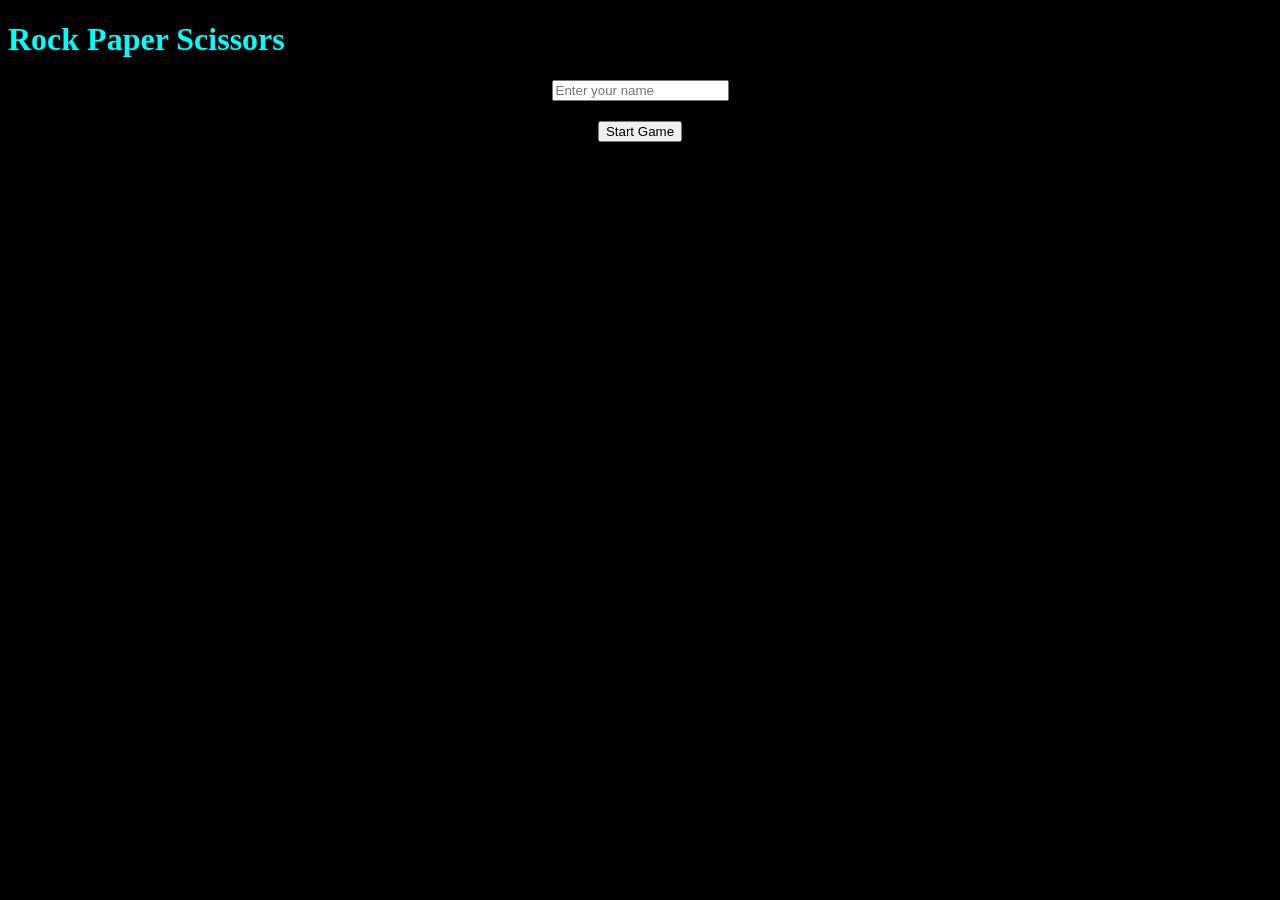
<file: html/index.html>
<!doctype html>
<html lang="en">
  <head>
    <meta charset="UTF-8" />
    <meta name="viewport" content="width=device-width, initial-scale=1.0" />
    <link rel="stylesheet" href="../css/style.css" />
    <title>GaderFR</title>
  </head>
  <body>
    <h1>Rock Paper Scissors</h1>
    
    <div class="game-input">
      <input type="text" id="playerName" placeholder="Enter your name" />
      <a href="game.html">
        <button id="startGame">Start Game</button>
      </a>
    </div>
  </body>
</html>
</file>
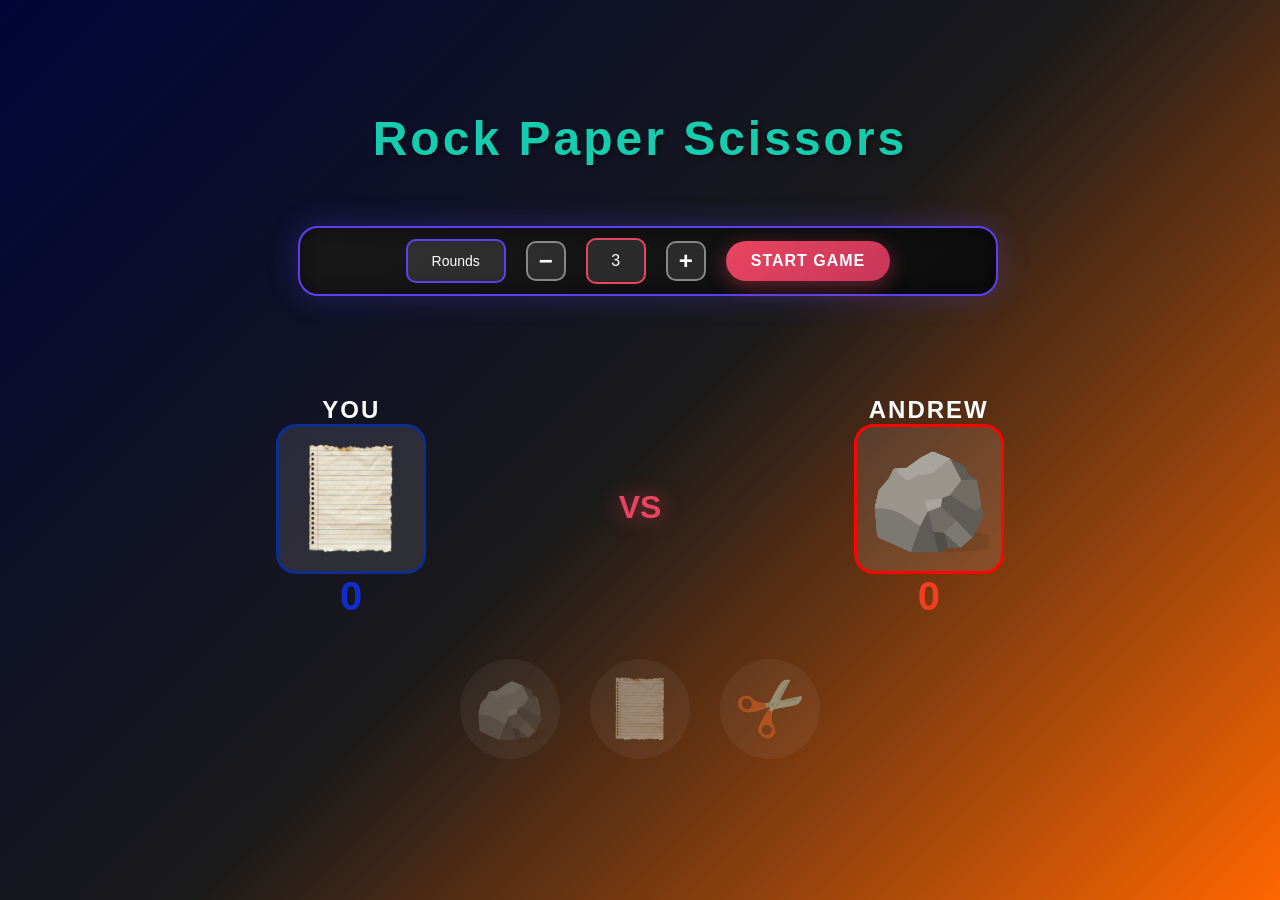
<file: html/game.html>
<!DOCTYPE html>
<html lang="en">
<head>
    <meta charset="UTF-8">
    <meta name="viewport" content="width=device-width, initial-scale=1.0">
    <title>Rock Paper Scissors</title>
    <link rel="stylesheet" href="../css/game.css">
    <link rel="icon" href="/media/game.png" type="img">
</head>
<body>
    <!--Wrap and center page content in .container-->
    <div class="container">
        <!--Page Title-->
        <h1 class="title">Rock Paper Scissors</h1>

        <!--Rounds number controle-->
        <div class="rounds-container">
            <span id="roundpholder" class="round-def">Rounds</span>
            <button class="round-btn" id="decrease">−</button>
            <span class="round-number">3</span>
            <button class="round-btn" id="increase">+</button>
            <button class="start-btn" id="startGameBtn">Start Game</button>
        </div>

        <!--game information-->
        <div class="round-dashb hidden">
            <span id="roundText">Round 1 / 3</span>
        </div>

        <!--Main Game Area-->
        <div class="game-area">

            <div class="player-1">
                <span class="player-name">You</span>
                <div class="user-box">
                    <img id="user-choice" src="../media/paper.png" alt="Your choice">
                </div>
                <span class="score-value" id="user-score">0</span>
            </div>
            <div class="vs">VS</div>

            <div class="player-2">
                <span class="player-name">andrew</span>
                <div class="bot-box">
                    <img id="bot-choice" src="../media/rock.png" alt="Bot choice">
                </div>
                <span class="score-value" id="bot-score">0</span>
            </div>
        </div>

        <div class="choices">
            <button class="choice-btn" data-choice="rock">
                <img src="../media/rock.png" alt="Rock">
            </button>
            <button class="choice-btn" data-choice="paper">
                <img src="../media/paper.png" alt="Paper">
            </button>
            <button class="choice-btn" data-choice="scissors">
                <img src="../media/scissors.png" alt="Scissors">
            </button>
        </div>

        <p class="hint" id="hint">Choose your move!</p>
    </div>

    <div id="winner-panel" class="winner-panel hidden">
        <div class="winner-content">
            <h2 id="winner-text">Player Wins!</h2>
            <button id="close-winner">Play Again</button>
        </div>
    </div>

    <script src="../scripts/game.js"></script>
</body>
</html>
</file>
<file: css/style.css>
html {
  background-color: black;
}

h1 {
  color: aqua;
}
div {
  display: flex;
  flex-direction: column;
  align-items: center;
  gap: 20px;
}
</file>
<file: css/game.css>
* {
    margin: 0;
    padding: 0;
    box-sizing: border-box;
}

body {
    min-height: 100vh;
    background: linear-gradient(135deg, #010538 0%, #1a1a1a 50%, #ff6600 100%);
    display: flex;
    justify-content: center;
    align-items: center;
    font-family: 'Segoe UI', Tahoma, Geneva, Verdana, sans-serif;
    padding: 20px;
}

.container {
    width: 100%;
    max-width: 900px;
    text-align: center;
}

.title {
    color: #15ccae;
    font-size: 3rem;
    margin-bottom: 60px;
    text-shadow: 2px 2px 4px rgba(0, 0, 0, 0.5);
    letter-spacing: 3px;
}

.rounds-input {
    display: flex;
    justify-content: center;
    align-items: center;
    gap: 15px;
    margin-bottom: 20px;
    border-radius: 30px;
}

.hidden {
    display: none;
}

.round-dashb {
    font-size: 20px;
    margin-top: 20px;
    font-weight: bold;
    color: #fff;
    background: linear-gradient(145deg, #1a1a1a, #0d0d0d);
    margin-bottom: 40px;
    width: 400px;
    padding: 15px 30px;
    border: 2px solid #5b41f0;
    border-radius: 15px;
    box-shadow: 0 0 20px rgba(91, 65, 240, 0.3), inset 0 0 20px rgba(0, 0, 0, 0.5);
    text-transform: uppercase;
    letter-spacing: 2px;
    margin-left: auto;
    margin-right: auto;
}

.rounds-container {
    display: flex;
    justify-content: center;
    align-items: center;
    gap: 20px;
    padding: 10px 10px;
    width: 700px;
    margin-bottom: 100px;
    margin-left: 12%;
    background: linear-gradient(145deg, #1a1a1a, #0d0d0d);
    border: 2px solid #5b41f0;
    border-radius: 20px;
    box-shadow: 0 0 30px rgba(91, 65, 240, 0.3), inset 0 0 30px rgba(0, 0, 0, 0.5);
    flex-wrap: wrap;
}

.start-btn {
    padding: 10px 25px;
    font-size: 1rem;
    font-weight: 700;
    background: linear-gradient(135deg, #e94560, #c73659);
    border: none;
    border-radius: 25px;
    color: white;
    cursor: pointer;
    transition: all 0.3s ease;
    text-transform: uppercase;
    letter-spacing: 1px;
    box-shadow: 0 5px 20px rgba(233, 69, 96, 0.4);
    height: 40px;
}

.start-btn:hover {
    transform: translateY(-3px);
    box-shadow: 0 8px 30px rgba(233, 69, 96, 0.6);
}

.start-btn:active {
    transform: scale(0.95);
}

.rounds-input label {
    color: #fff;
    font-size: 1.2rem;
    font-weight: 600;
}

.round-btn {
    width: 40px;
    height: 40px;
    background: rgba(255, 255, 255, 0.1);
    border: 2px solid #8a8788;
    border-radius: 10px;
    color: #fff;
    font-size: 1.5rem;
    font-weight: 700;
    cursor: pointer;
    transition: all 0.3s ease;
    display: flex;
    justify-content: center;
    align-items: center;
    line-height: 1;
}

.round-btn:hover {
    background: #e94560;
}

.round-btn:active {
    transform: scale(0.95);
}

.round-number {
    width: 60px;
    padding: 12px;
    border: 2px solid #e94560;
    border-radius: 10px;
    background: rgba(255, 255, 255, 0.1);
    color: #fff;
    font-size: 1rem;
    text-align: center;
    outline: none;
}

.round-def {
    width: 100px;
    padding: 12px;
    border: 2px solid #5b41f0;
    border-radius: 10px;
    background: rgba(255, 255, 255, 0.1);
    color: #fff;
    font-size: 14px;
    text-align: center;
    outline: none;
}

.game-area {
    display: flex;
    justify-content: space-around;
    align-items: center;
    margin-bottom: 40px;
    flex-wrap: wrap;
    gap: 20px;
}

.player {
    display: flex;
    flex-direction: column;
    align-items: center;
    gap: 15px;
}

.player-name {
    color: #ffffff;
    font-size: 1.5rem;
    font-weight: 700;
    text-transform: uppercase;
    letter-spacing: 2px;
}

.bot-box {
    width: 150px;
    height: 150px;
    background: rgba(255, 255, 255, 0.1);
    border-radius: 20px;
    display: flex;
    justify-content: center;
    align-items: center;
    border: 3px solid #ff0404;
    transition: all 0.3s ease;
    overflow: hidden;
}

.user-box {
    width: 150px;
    height: 150px;
    background: rgba(255, 255, 255, 0.1);
    border-radius: 20px;
    display: flex;
    justify-content: center;
    align-items: center;
    border: 3px solid #0f2d8f;
    transition: all 0.3s ease;
    overflow: hidden;
}


/*Highlight The winner*/
.user-box.win {
    transform: scale(1.1);
    border: 3px solid gold;
}


.bot-box.win {
    transform: scale(1.1);
    border: 3px solid gold;
}


.user-box img {
    width: 120px;
    height: 120px;
    object-fit: contain;
    transition: transform 0.3s ease;
}

.bot-box img {
    width: 120px;
    height: 120px;
    object-fit: contain;
    transition: transform 0.3s ease;
}

.user-box:hover img {
    transform: scale(1.1);
}

.bot-box:hover img {
    transform: scale(1.1);
}

#user-score {
    color: #112dcf;
    font-size: 2.5rem;
    font-weight: 800;
}

#bot-score {
    color: #f13f20;
    font-size: 2.5rem;
    font-weight: 800;
}

.vs {
    color: #e94560;
    font-size: 2rem;
    font-weight: 900;
    text-shadow: 0 0 20px rgba(233, 69, 96, 0.6);
}

.choices {
    display: flex;
    justify-content: center;
    gap: 30px;
    margin-bottom: 30px;
    flex-wrap: wrap;
}

.choice-btn {
    width: 100px;
    height: 100px;
    background: rgba(255, 255, 255, 0.1);
    border: 3px solid transparent;
    border-radius: 50%;
    cursor: pointer;
    transition: all 0.3s ease;
    display: flex;
    justify-content: center;
    align-items: center;
    padding: 10px;
}

.choice-btn img {
    width: 70px;
    height: 70px;
    object-fit: contain;
    transition: transform 0.3s ease;
}

.choice-btn:hover {
    background: rgba(233, 69, 96, 0.2);
    border-color: #e94560;
    transform: translateY(-10px);
    box-shadow: 0 10px 30px rgba(233, 69, 96, 0.4);
}

.choice-btn:hover img {
    transform: scale(1.15) rotate(10deg);
}

.choice-btn:active {
    transform: scale(0.95);
}

.choice-btn.disabled {
    pointer-events: none;
    opacity: 0.5;         /* optional: make it look disabled */
    cursor: not-allowed;  /* optional */
}

.hint {
    display : none;
    color: #017c20;
    font-size: 1.5rem;
    font-weight: 600;
    padding: 20px;
    border-radius: 15px;
    max-width: 400px;
    margin: 0 auto;
}

.winner-panel {
    display: none; /*flex*/
    position: fixed;
    top: 0;
    left: 0;
    width: 100%;
    height: 100%;
    background: rgba(0, 0, 0, 0.7);
    justify-content: center;
    align-items: center;
    z-index: 1000;
}

.winner-content {
    background: rgba(255, 255, 255, 0.3);
    backdrop-filter: blur(10px);
    padding: 40px 60px;
    border-radius: 20px;
    text-align: center;
    border: 2px solid #e94560;
    box-shadow: 0 0 30px rgba(233, 69, 96, 0.5);
}

.winner-content h2 {
    color: #fff;
    font-size: 2.5rem;
    margin-bottom: 20px;
    text-shadow: 2px 2px 4px rgba(0, 0, 0, 0.5);
}

.winner-content button {
    padding: 12px 30px;
    font-size: 1.2rem;
    background: linear-gradient(135deg, #e94560, #c73659);
    border: none;
    border-radius: 25px;
    color: white;
    cursor: pointer;
    font-weight: 700;
    transition: all 0.3s ease;
}

.winner-content button:hover {
    transform: scale(1.05);
    box-shadow: 0 5px 20px rgba(233, 69, 96, 0.6);
}
</file>
